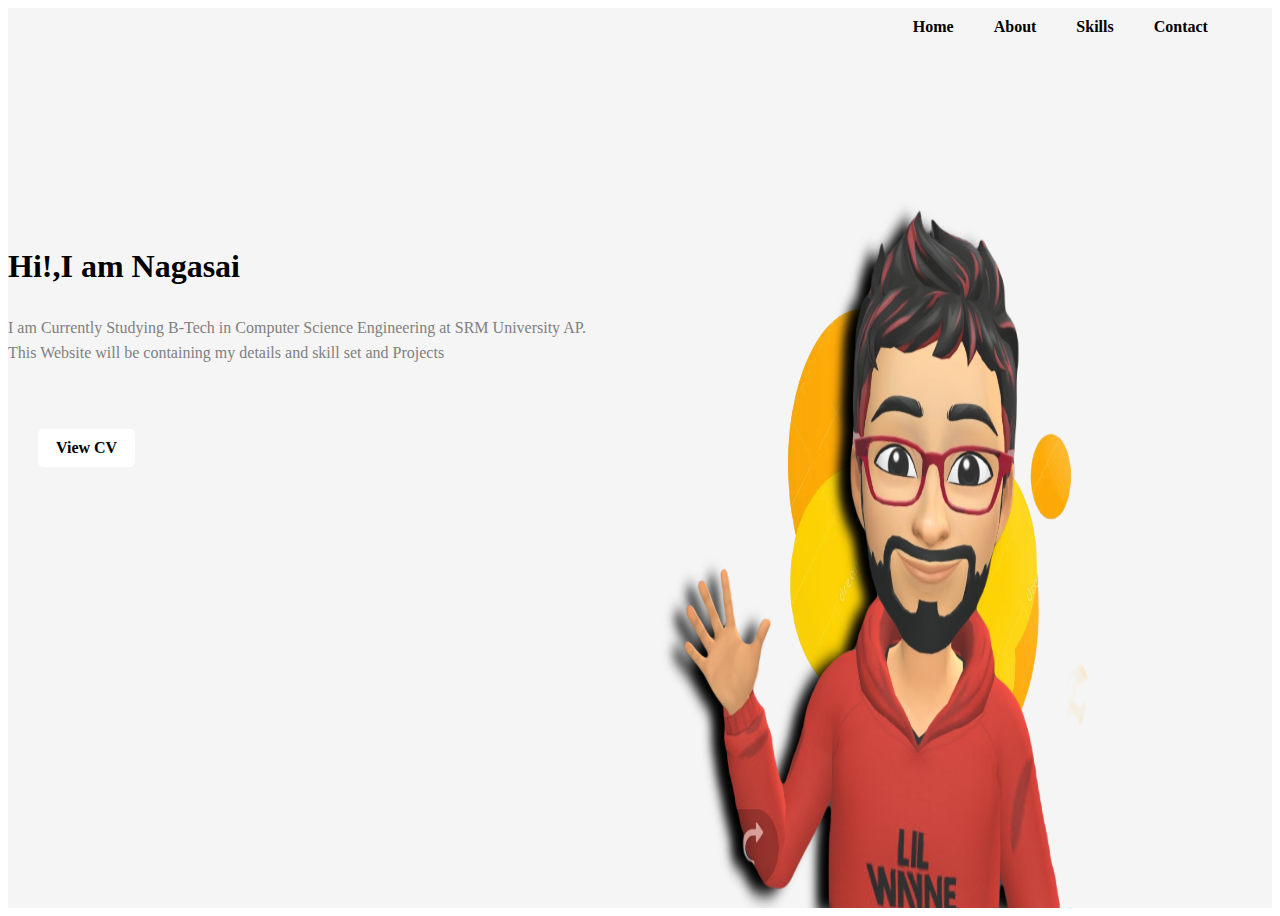
<file: index.html>
<!DOCTYPE html>
<html lang="en">
<head>
    <meta charset="UTF-8">
    <meta name="viewport" content="width=device-width, initial-scale=1.0">
    <title>Personal Website</title> 
    <link rel="stylesheet"  href="style.css">
</head>
<body> 
    <div class="paina">
      <ul> 
        <li><a href="index.html">Home</a></li>
        <li><a href="about.html">About</a></li>
        <li><a href="skills.html">Skills</a></li>
        <li><a href="contact.html">Contact</a></li>
      </ul> 
      <div class="inpo">
        <h1>Hi!,I am Nagasai</h1> 
        <p>I am Currently Studying B-Tech in Computer Science Engineering at SRM University AP.<br>This Website will be containing my details and skill set and Projects</p> 
        <br> 
        <a href="Nagasai Resume 1.pdf">View CV</a>
      </div> 
      <div class="pics">
        <img src="backg2.png"height="450px" width="500px" style="background-color: whitesmoke;"> 
        <img src="Bitmoji.png"height="450px" width="500px">
      </div>
    </div>
     
</body>
</html>
</file>
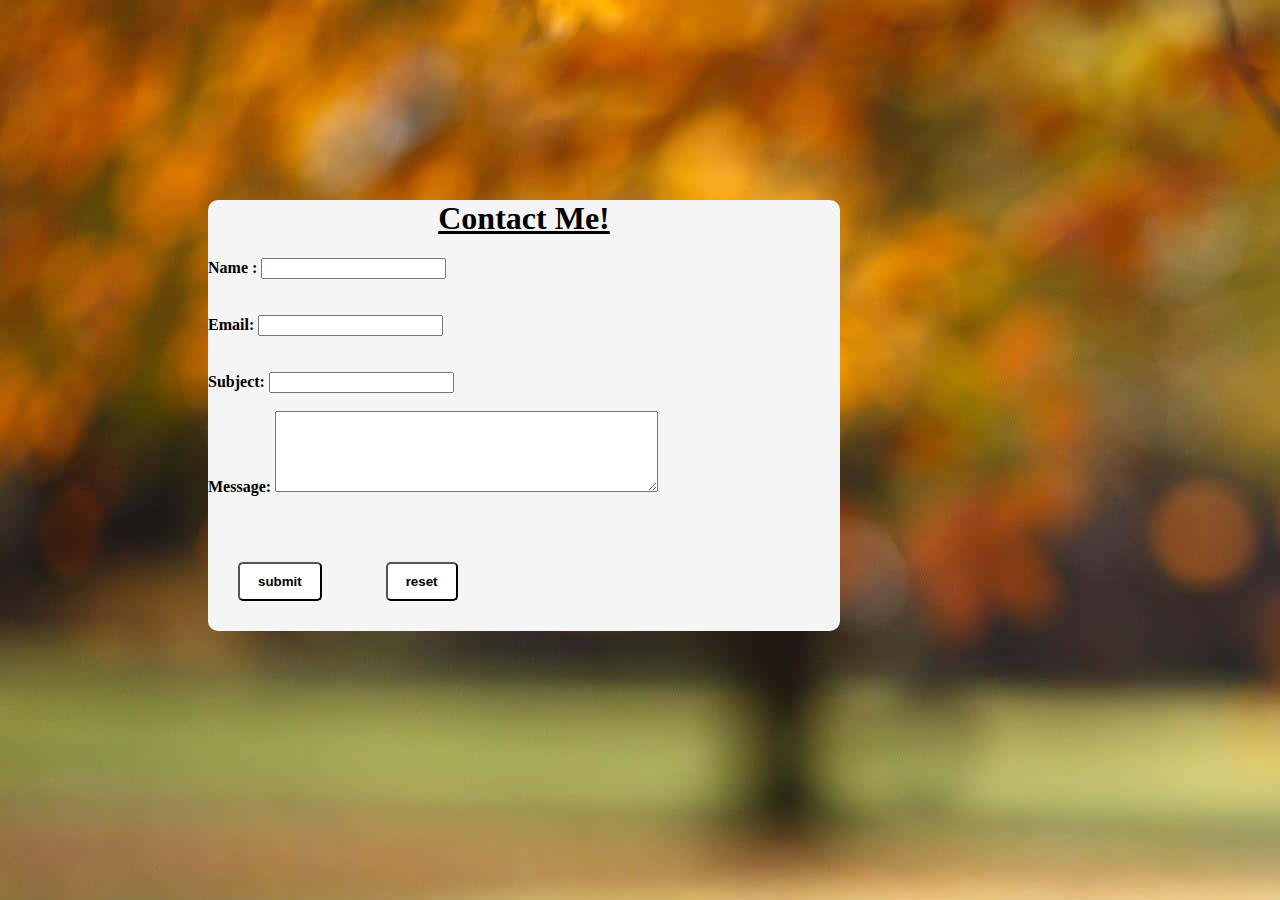
<file: contact.html>
<!DOCTYPE html>
<html lang="en">
<head>
    <meta charset="UTF-8">
    <meta name="viewport" content="width=device-width, initial-scale=1.0">
    <title>Contact</title> 
    <link rel="stylesheet" href="style.css">
</head>
<body style="background-image: url('fbg1.jpg');">
    <div class="container" style="background-color: whitesmoke;border-radius: 10px;"> 
        <h1 style="text-align: center; text-decoration: underline;">Contact Me!</h1>
        <form action="" method="post">
            <label for="name" style="font-weight: bold;">Name : </label>
            <input type="text" name="first Name" value=""><br><br><br>
            <label for="name" style="font-weight: bold;">Email: </label>
            <input type="email" name="email" value=""><br><br><br> 
            <label for="name" style="font-weight: bold;"> Subject: </label>
            <input type="text" name="Subject: " value=""><br><br>
            <label for="Message" style="font-weight: bold;">Message:</label>
        <textarea id="Message" name="Message" value="" rows="5" cols="45"></textarea><br><br><br>
        <button class="button"> submit </button>
        <button class="button"> reset </button>
        </form>
    </div>
</body>
</html>
</file>
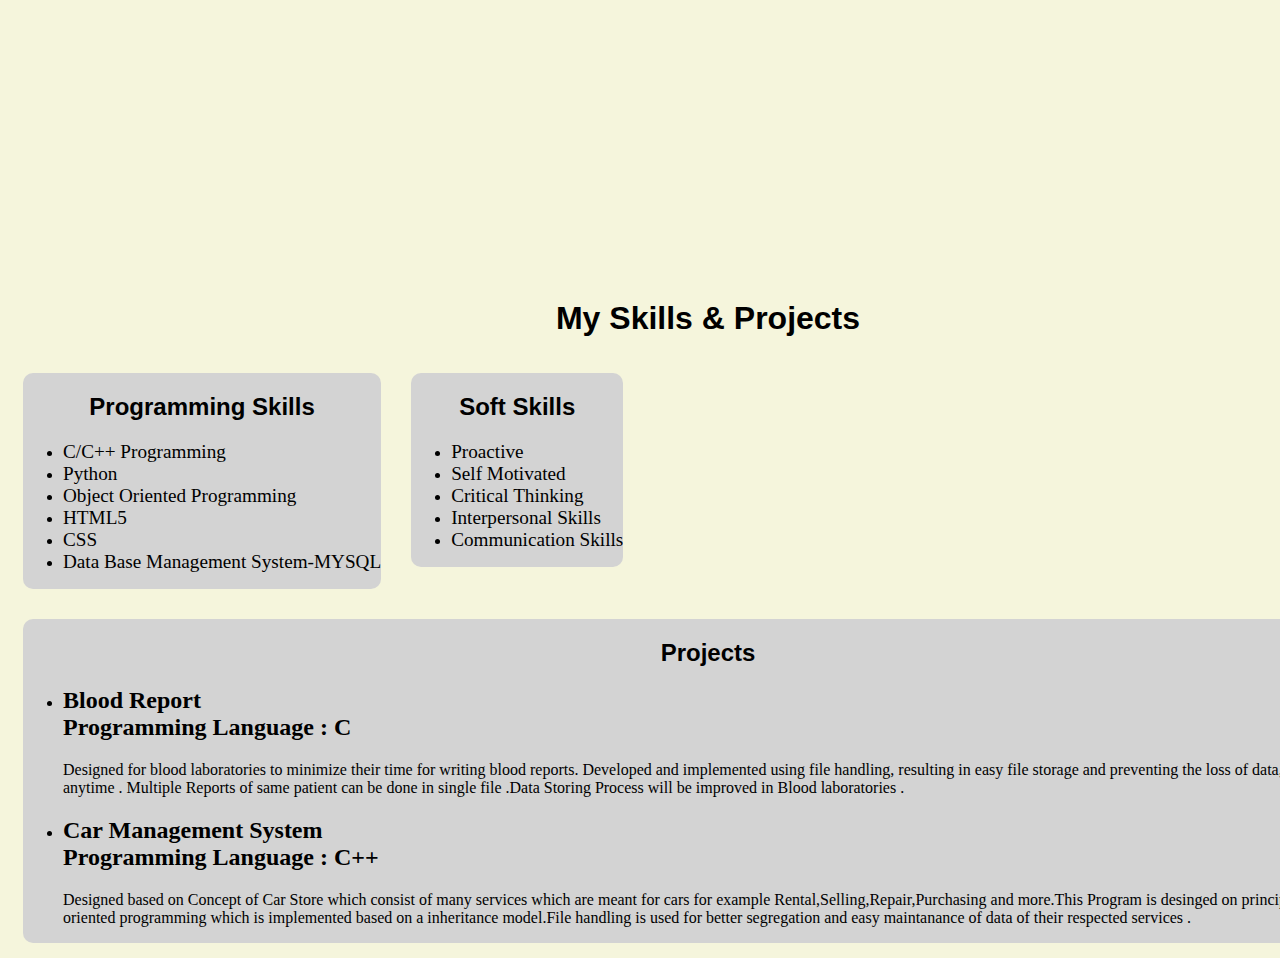
<file: skills.html>
<!DOCTYPE html>
<html lang="en">
<head>
    <meta charset="UTF-8">
    <meta name="viewport" content="width=device-width, initial-scale=1.0">
    <title>Skills</title> 
    <link rel="stylesheet" href="style2.css">
</head>
<body style="background-color: beige;">   
    <div class="container"> 
        <h1 style="text-align: center; font-weight: bold;font-family: 'Segoe UI', Tahoma, Geneva, Verdana, sans-serif;">My Skills & Projects</h1>
        <div class="box">
          <h2 style="text-align: center; font-weight: bold;font-family: 'Segoe UI', Tahoma, Geneva, Verdana, sans-serif;">Programming Skills</h2> 
          <ul>
           <li><big>C/C++ Programming</big></li>
           <li><big>Python</big></li>
           <li><big>Object Oriented Programming</big></li>
           <li><big>HTML5</big></li>
           <li><big>CSS</big></li>
           <li><big>Data Base Management System-MYSQL</big></li>
          </ul>
        </div> 
        <div class="box">
            <h2 style="text-align: center; font-weight: bold;font-family: 'Segoe UI', Tahoma, Geneva, Verdana, sans-serif;">Soft Skills</h2> 
            <ul>
              <li><big>Proactive</big></li>
              <li><big>Self Motivated</big></li>
              <li><big>Critical Thinking</big></li>
              <li><big>Interpersonal Skills</big></li>
              <li><big>Communication Skills</big></li>
            </ul>
          </div> 
          <div class="box">
            <h2 style="text-align: center; font-weight: bold;font-family: 'Segoe UI', Tahoma, Geneva, Verdana, sans-serif;">Projects</h2> 
            <ul>
              <li>
                <h2>Blood Report <br>Programming Language : C</h2> 
                <p>Designed for blood laboratories to minimize their time for writing blood reports. Developed and
                    implemented using file handling, resulting in easy file storage and preventing the loss of data,can be printed
                    anytime . Multiple Reports of same patient can be done in single file .Data Storing Process will be improved
                    in Blood laboratories .
                    </p>
              </li>
              <li>
                <h2>Car Management System<br>Programming Language : C++</h2> 
                <p>Designed based on Concept of Car Store which consist of many services which are meant for cars for
                    example Rental,Selling,Repair,Purchasing and more.This Program is desinged on principles of object
                    oriented programming which is implemented based on a inheritance model.File handling is used for better
                    segregation and easy maintanance of data of their respected services .
                    </p>
              </li>
            </ul>
          </div>
    </div>
    
</body>
</html>
</file>
<file: style.css>
.paina{
    position: relative ; 
    width: 100%; 
    height: 100vh; 
    background-color: whitesmoke;
}  
ul{
    display: flex; 
    width: 84%;
    margin: auto; 
    padding-left: 70%;  
    align-items: flex-end;
}
ul li{
   display: inline-block; 
   list-style: none; 
   margin: 10px 20px; 
} 
ul li a{
    text-decoration: none; 
    color: black; 
    font-weight: bold; 
}  
ul li a:hover{
    color: gold;
}
.inpo{
   margin-right: 9%; 
   margin-top: 16%; 

}  
.inpo h1{
    margin-bottom: 30px;
} 
.inpo p{
    color: grey; 
    line-height: 25px;
} 
.inpo a{
   background-color: white; 
   padding : 10px 18px; 
   font-weight: bold;   
   color: black;
   text-decoration: none;
   display: inline-block;
   margin: 30px; 
   border-radius: 5px; 
   cursor: pointer; 
   transition: 0.4s;
} 
.inpo a:hover{
    background-color: orange;
} 
.pics{
    width: 50%; 
    height: 80%; 
    position: absolute; 
    bottom: 0; 
    right: 100px; 
} 
.pics img{
    height: 100%; 
    position: absolute; 
    left: 50%; 
    bottom: 0; 
    transform: translateX(-40%); 

}  
.container{ 
    background-color: white;
    position: relative; 
    width: 50%; 
    height: 70%;
    margin : 200px;  
}  
.button{
   background-color: white; 
   padding : 10px 18px; 
   font-weight: bold;   
   color: black;
   text-decoration: none;
   display: inline-block;
   margin: 30px; 
   border-radius: 5px; 
   cursor: pointer; 
   transition: 0.4s;
}  
.button:hover{
    background-color: lawngreen;
}
</file>
<file: style2.css>
#div1{
    height: 100px; 
    width: auto; 
    background-color:burlywood;  
   }  
#h7{  
    text-align: center;
    font-family:'Segoe UI', Tahoma, Geneva, Verdana, sans-serif;  
    color: white; 
    font-size: x-large;  
}
.container{
    position:relative; 
    width: 1400px; 
    height: 300px;
    margin: 300px auto;
} 
.container .box{
    position: relative; 
    width: calc(500px-20px); 
    height: calc(500px-20px); 
    background: lightgray; 
    float: left; 
    margin: 15px; 
    box-sizing: border-box; 
    overflow: hidden; 
    border-radius: 10px;
}
</file>
